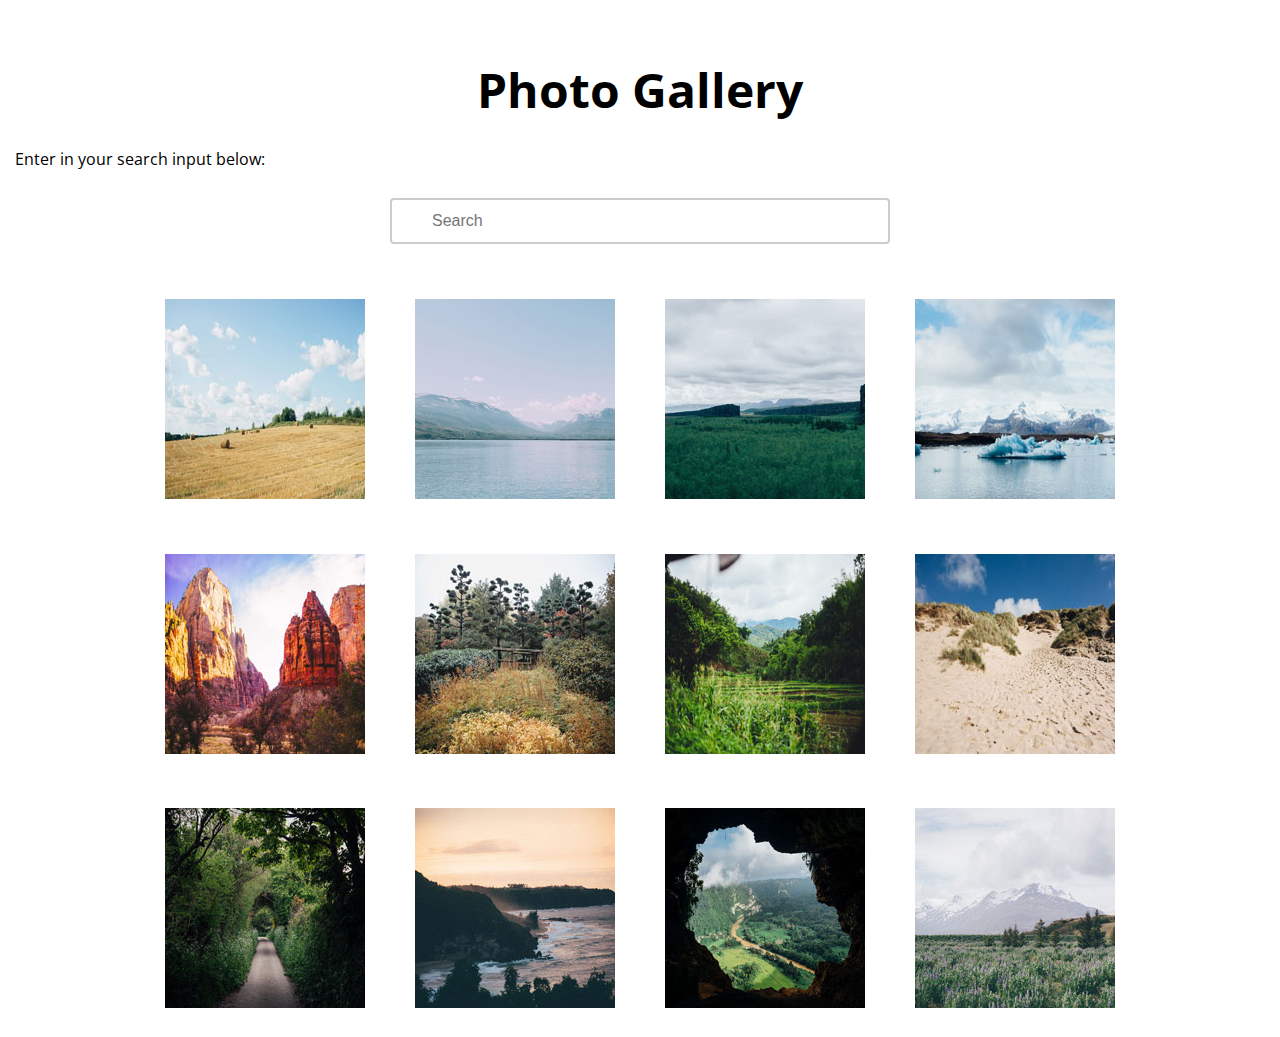
<file: index.html>
<!doctype html>
<html>
    <head>
        <meta charset="utf-8">
        <meta name="viewport" content="width=device-width, initial-scale=1">
        <title>Interactive Photo Gallery</title>
        <link rel="stylesheet" type="text/css" href="css/normalize.css">
        <link rel="stylesheet" href="js/lightbox/css/lightbox.min.css">
        <link rel="stylesheet" type="text/css" href="css/style.css">
        <link href="https://fonts.googleapis.com/css?family=Open+Sans:400,700" rel="stylesheet">
    </head>
    <body>
	<div class="wrap">
    		<section>
    			<div class="container">
    				<form>
                            <h1>Photo Gallery</h1>
                            <legend>Enter in your search input below:</legend>
             	  			<div class="form-group">
                 	 			<input type="text" class="form-control input-lg" id="txt-search" placeholder="Search">
               			 	</div>
           	 		</form>
    			</div>
    		</section>

    		<section>
    			<div id="filter-records">
    		    </div>
    		</section>
	 </div>
    <script src="js/jquery-3.2.1.min.js"></script>
    <script src="js/lightbox/js/lightbox.min.js"></script>
    <script>

  $(document).ready(function(){
    var gallery = [
        {
        "image": "01.jpg",
        "title": "Hay Bales",
        "caption": "I love hay bales. Took this snap on a drive through the countryside past some straw fields."
        },
        {
        "image": "02.jpg",
        "title": "Lake",
        "caption": "The lake was so calm today. We had a great view of the snow on the mountains from here."
        },
        {
        "image": "03.jpg",
        "title": "Canyon",
        "caption": "I hiked to the top of the mountain and got this picture of the canyon and trees below."
        },
        {
        "image": "04.jpg",
        "title": "Iceberg",
        "caption": "It was amazing to see an iceberg up close, it was so cold but didn’t snow today."
        },
        {
        "image": "05.jpg",
        "title": "Desert",
        "caption": "The red cliffs were beautiful. It was really hot in the desert but we did a lot of walking through the canyons."
        },
        {
        "image": "06.jpg",
        "title": "Fall",
        "caption": "Fall is coming, I love when the leaves on the trees start to change color."
        },
        {
        "image": "07.jpg",
        "title": "Plantation",
        "caption": "I drove past this plantation yesterday, everything is so green!"
        },
        {
        "image": "08.jpg",
        "title": "Dunes",
        "caption": "My summer vacation to the Oregon Coast. I love the sandy dunes!"
        },
        {
        "image": "09.jpg",
        "title": "Countryside Lane",
        "caption": "We enjoyed a quiet stroll down this countryside lane."
        },
        {
        "image": "10.jpg",
        "title": "Sunset",
        "caption": "Sunset at the coast! The sky turned a lovely shade of orange."
        },
        {
        "image": "11.jpg",
        "title": "Cave",
        "caption": "I did a tour of a cave today and the view of the landscape below was breathtaking."
        },
        {
        "image": "12.jpg",
        "title": "Bluebells",
        "caption": "I walked through this meadow of bluebells and got a good view of the snow on the mountain before the fog came in."
        }
    ];

// Display images in gallery on load
var output = "";
   $.each(gallery, function(key, val){
      output += '<a href="photos/' + val.image + '" data-lightbox="image-1" data-title="' + val.caption + '"><img src="photos/thumbnails/' + val.image +'" alt="'+ val.title +'" /></a>';
   });

// Filter through each image in the json file based on user input. Compare to title and caption.
$( "#filter-records" ).html(output);

$('#txt-search').keyup(function(){
        var searchField = $(this).val();
	
        var regex = new RegExp(searchField, "i");
        var output = '';
        var count = 1;
          $.each(gallery, function(key, val){
            if ((val.title.search(regex) != -1) || (val.caption.search(regex) != -1)) {
              output += '<a href="photos/' + val.image + '" data-lightbox="image-1" data-title="' + val.caption + '"><img src="photos/thumbnails/' + val.image +'" alt="'+ val.title +'" /></a>';
              if(count%2 == 0){
                output += '';
              }
              count++;
            }
          });
          output += '';
          $('#filter-records').html(output);
    });
  });

        </script>
    </body>
</html>
</file>
<file: css/style.css>
body {
	width: 100%;
	background-color: #e1e1e1;
}

.wrap {
	background-color: #ffffff;
	margin: 0 auto;
}

section div, .container {
	padding-left: 15px;
	padding-right: 15px;
	text-align: center;
}

div a img {
	padding: 25px;
}

h1 {
	font-size: 3em;
}

h1, 
.lb-data .lb-caption,
legend {
	font-family: 'Open Sans';
}

input {
    width: 95%;
    box-sizing: border-box;
    border: 2px solid #ccc;
    border-radius: 4px;
    font-size: 16px;
    background-color: white;
    padding: 12px 10px 12px 40px;
}

/*------------------------
	lightbox changes
-------------------------*/

.lb-data .lb-caption {
	color: #efefef;
	font-size: 16px;
	font-weight: normal;
}

.lb-data .lb-details {
	line-height: 1.5;
	padding-top: 25px;
	text-align: center;
	width: 100%;
	max-width: 600px;
        margin: 0 auto;
        float: none;
}

.lb-data .lb-close {
	display: none;	
}

.lb-nav a.lb-prev,
.lb-nav a.lb-next {
    position: relative;
}

.lb-nav a.lb-prev {
    left: -80px;	
}

.lb-nav a.lb-next {
    left: 80px;
}

/* ----------------------
	mobile responsive
------------------------*/

@media only screen and (min-width: 320px) {
	section div {
	     padding: 30px 15px 0 15px;	
	}
}

@media only screen and (min-width: 768px) {
	.wrap {
	     max-width: 1280px;
	}
	
	section div {
	     padding: 30px 30px 0 30px;
	}
	input {
	     max-width: 500px;
	}
}
</file>
